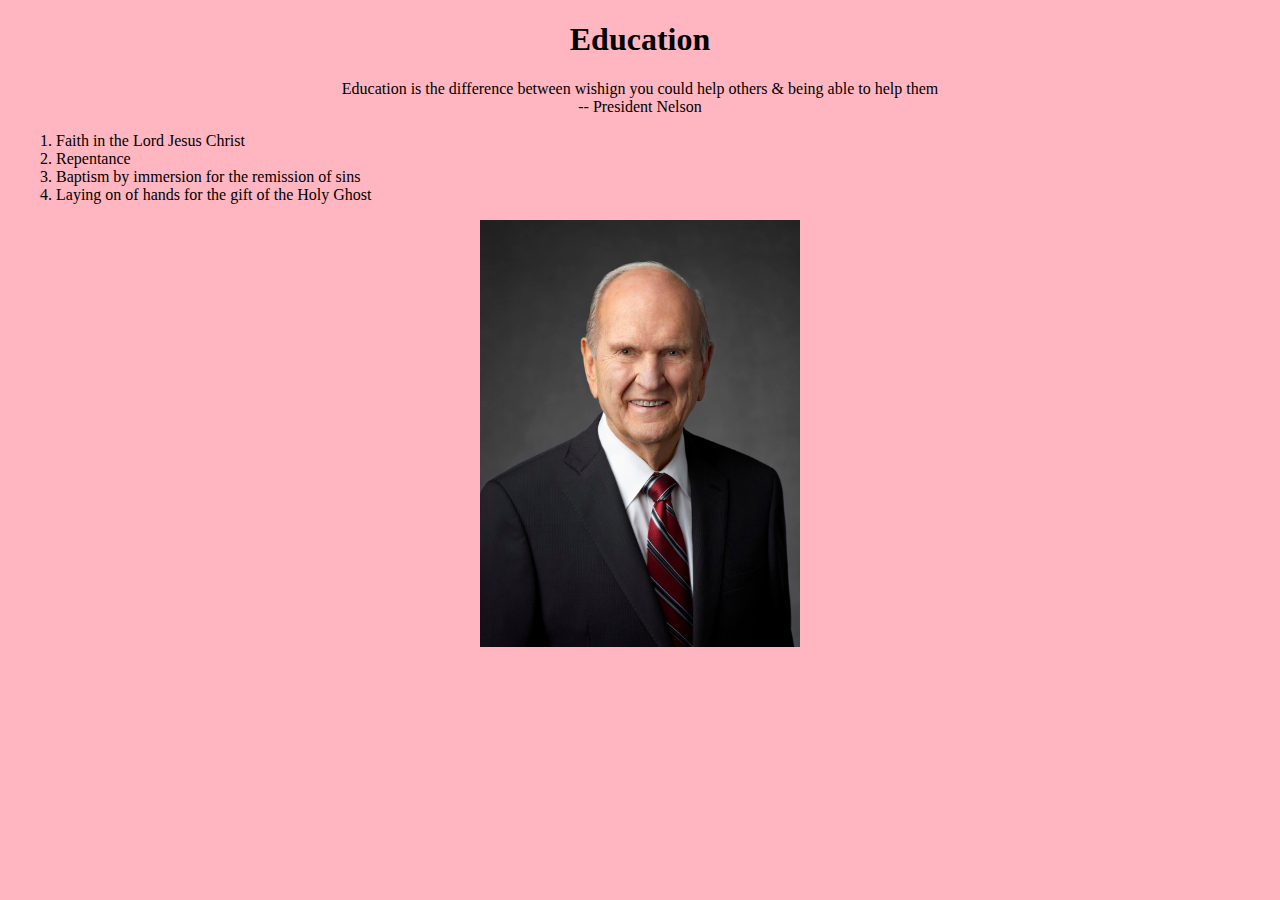
<file: pnelson/nelson.html>
<!DOCTYPE html>
<html lang="en">
<head>
    <meta charset="UTF-8">
    <meta http-equiv="X-UA-Compatible" content="IE=edge">
    <meta name="viewport" content="width=device-width, initial-scale=1.0">
    <title>President Nelson</title>
    <link rel="stylesheet" href="nelson.css">
</head>
<body>
    <main>
        <h1> Education </h1>
        <section> Education is the difference between wishign you could help others & being able to help them</section>
        <section> -- President Nelson</section>
        <ol> 
            <li> Faith in the Lord Jesus Christ </li>

            <li> Repentance </li>
        
            <li> Baptism by immersion for the remission of sins </li>
        
            <li> Laying on of hands for the gift of the Holy Ghost </li>

        </ol>
        <img src="./President-Russell-M-Nelson-1-2018.jpeg" alt="president nelson looking dapper" class="center">
    </main>
</body>
</html>
</file>
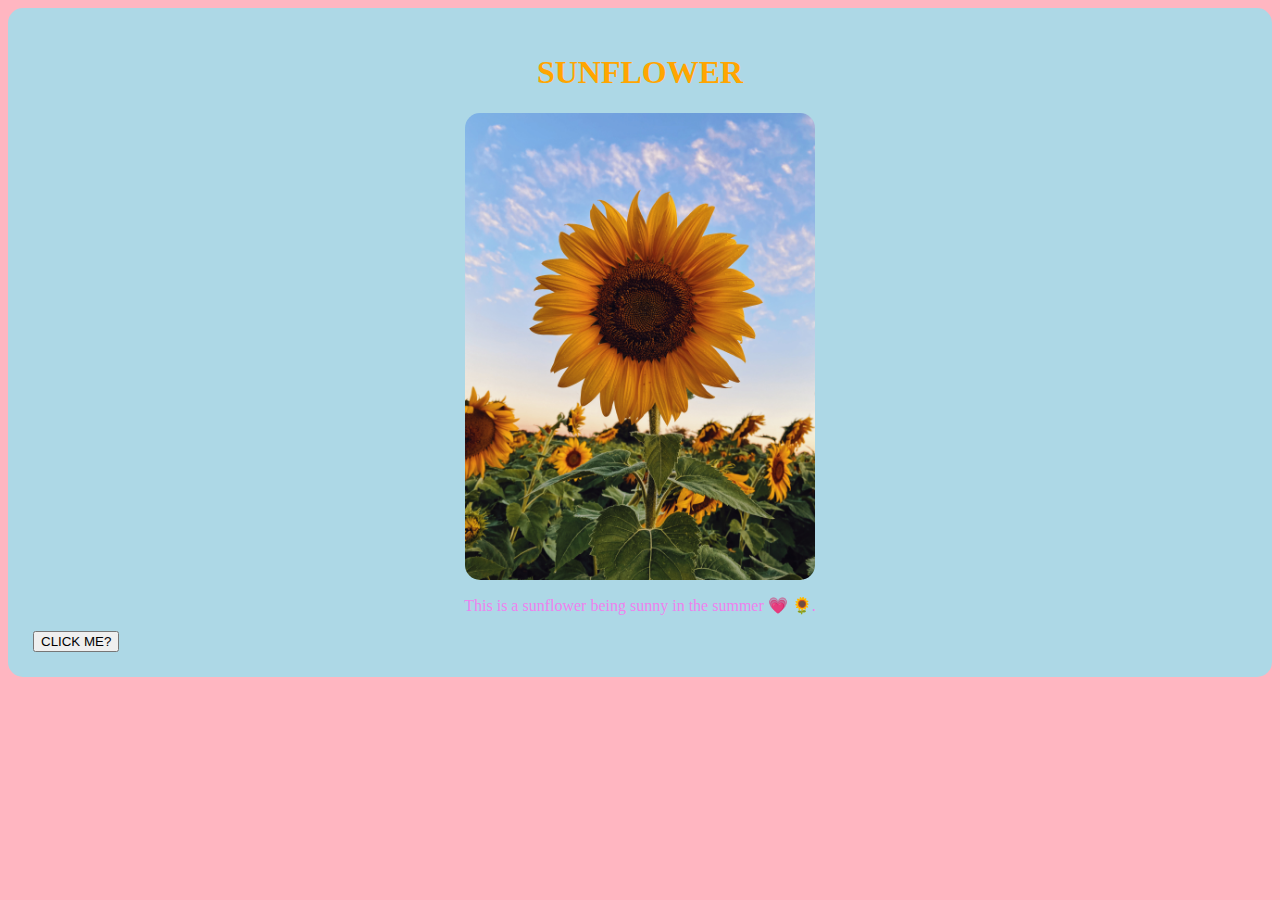
<file: quiz/team.html>
<!DOCTYPE html>
<html lang="en">
<head>
    <meta charset="UTF-8">
    <meta http-equiv="X-UA-Compatible" content="IE=edge">
    <meta name="viewport" content="width=device-width, initial-scale=1.0">
    <title>Quiz</title>
    <link rel="stylesheet" href="main.css">

    
</head>
<body id="bod">
    <section>
        <h1> SUNFLOWER</h1>
        <img src="./aaron-burden-2IzoIHBgYAo-unsplash.jpg" alt=" sunflower heheehhee">
        <p> This is a sunflower being sunny in the summer &#128151 &#127803.</p>
        <button id="btn">CLICK ME</button>
    </section>
    
    
    
    
    <script src="main.js"></script>
</body>
</html>
</file>
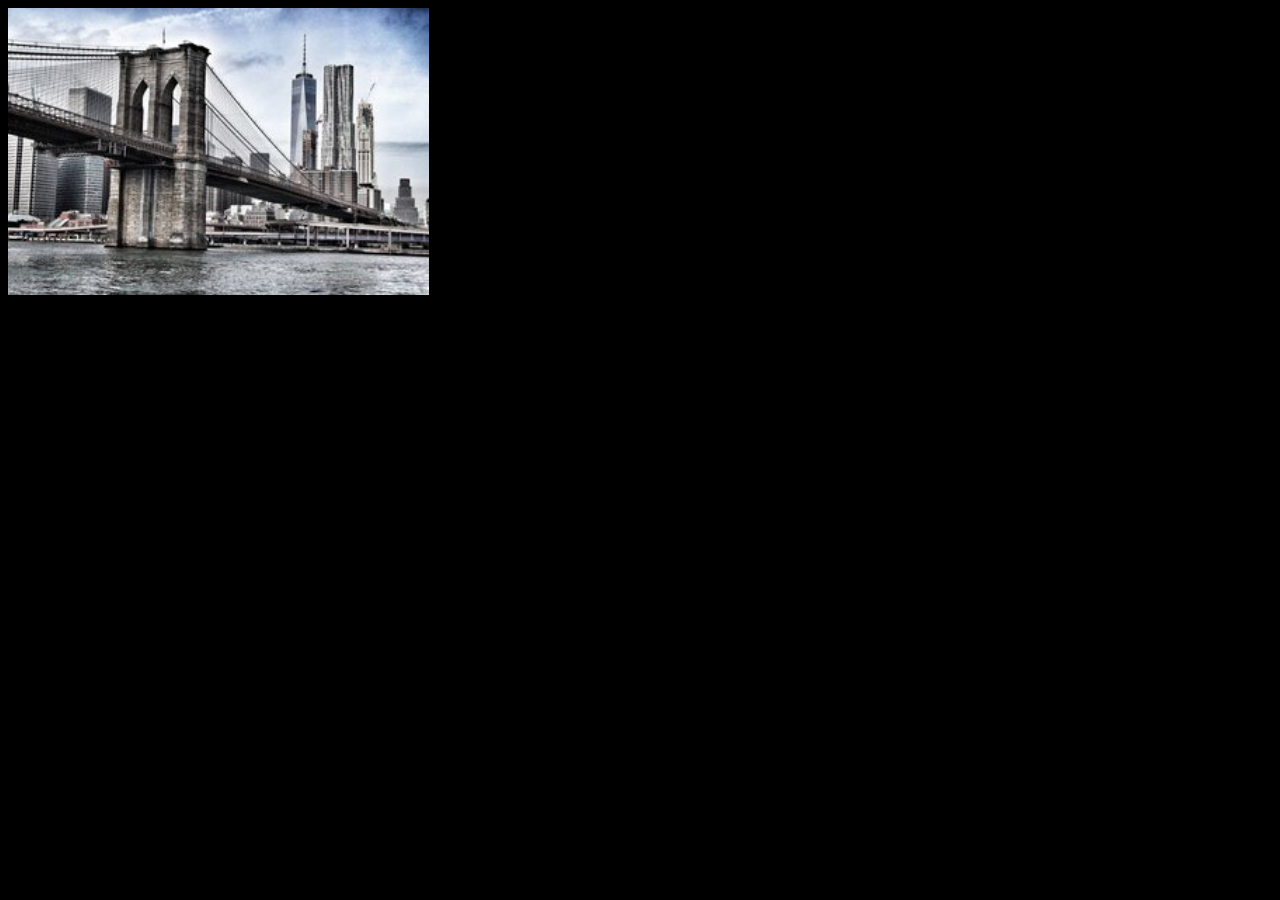
<file: sandbox/9.html>
<!DOCTYPE html>
<html lang="en">
<head>
    <meta charset="UTF-8">
    <meta http-equiv="X-UA-Compatible" content="IE=edge">
    <meta name="viewport" content="width=device-width, initial-scale=1.0">
    <title>Week 9</title>
    <link rel="stylesheet" href="9.css">
</head>
<body>
    <section>
        <img src="./city-scape.jpeg" alt="city-scape">
            <section class="middle"
                h1> 3 weeks ago </p>
                <h1>Post Three</h1>
                <p> Lorem ipsum dolor sit, amet consectetur adipisicing elit. Voluptates ea animi deleniti error reiciendis quas. Consequatur ullam est officia error sunt culpa sapiente? Officiis, similique! Dolorem perferendis dolore dicta facilis.</p>
            </section>

        <div>
            <p class="a">5<sup>m</sup> READ</p>
            <p class="b">2031 VIEWS</p>
            <p calss="c">15 COMMENTS</p>

        </div>
    </section>
</body>
</html>
</file>
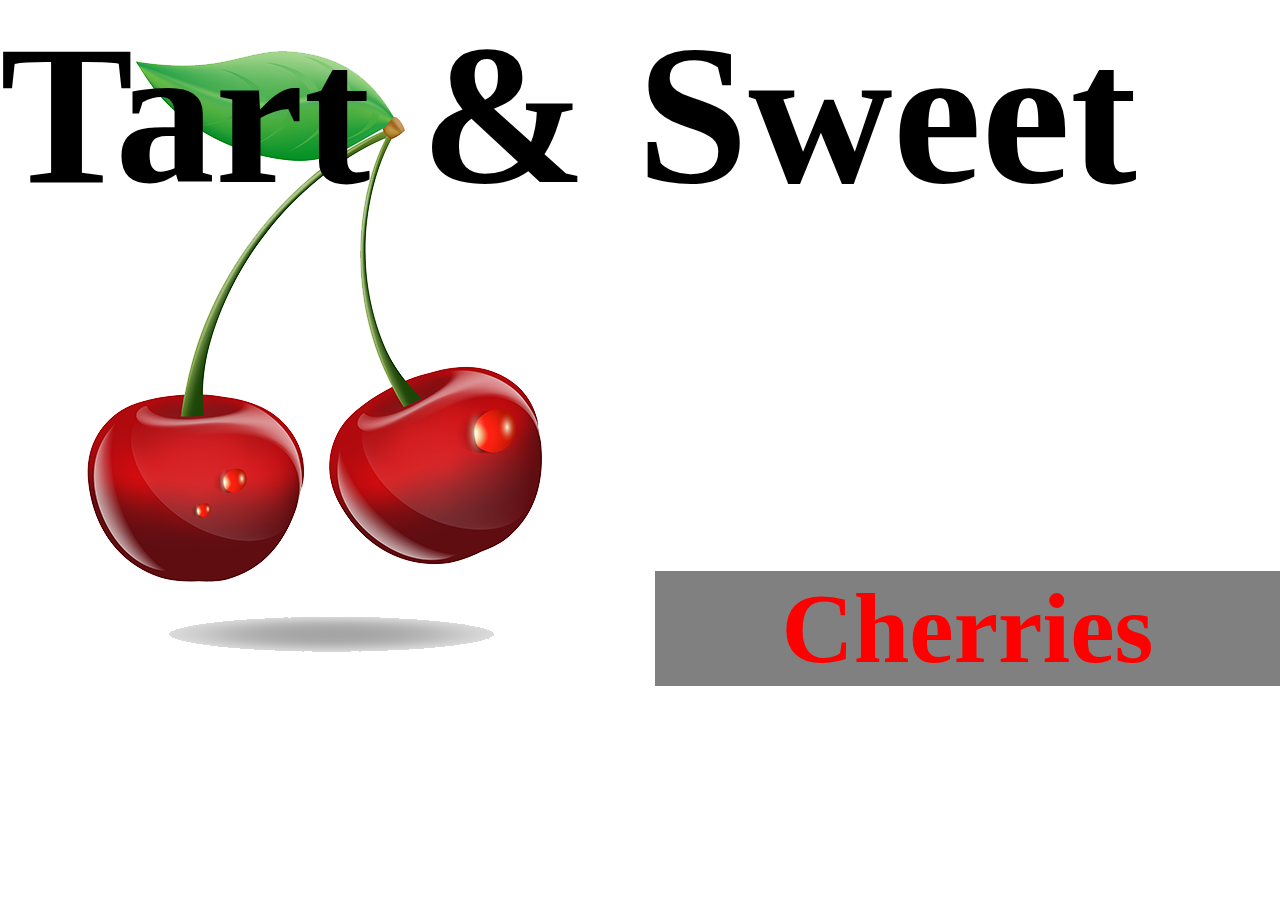
<file: sandbox/ice-cherry.html>
<!DOCTYPE html>
<html lang="en">
<head>
    <meta charset="UTF-8">
    <meta http-equiv="X-UA-Compatible" content="IE=edge">
    <meta name="viewport" content="width=device-width, initial-scale=1.0">
    <title>iceeeeee</title>
    <link rel="stylesheet" href="ice-cherry.css">
</head>
<body>
    <div class="grid">

        <img class="cherries" src="./cherries.png" alt="cute red cherries">
            <header> Tart & Sweet </header>
            <p class="right"> Cherries </p>

    </div>
</body>
</html>
</file>
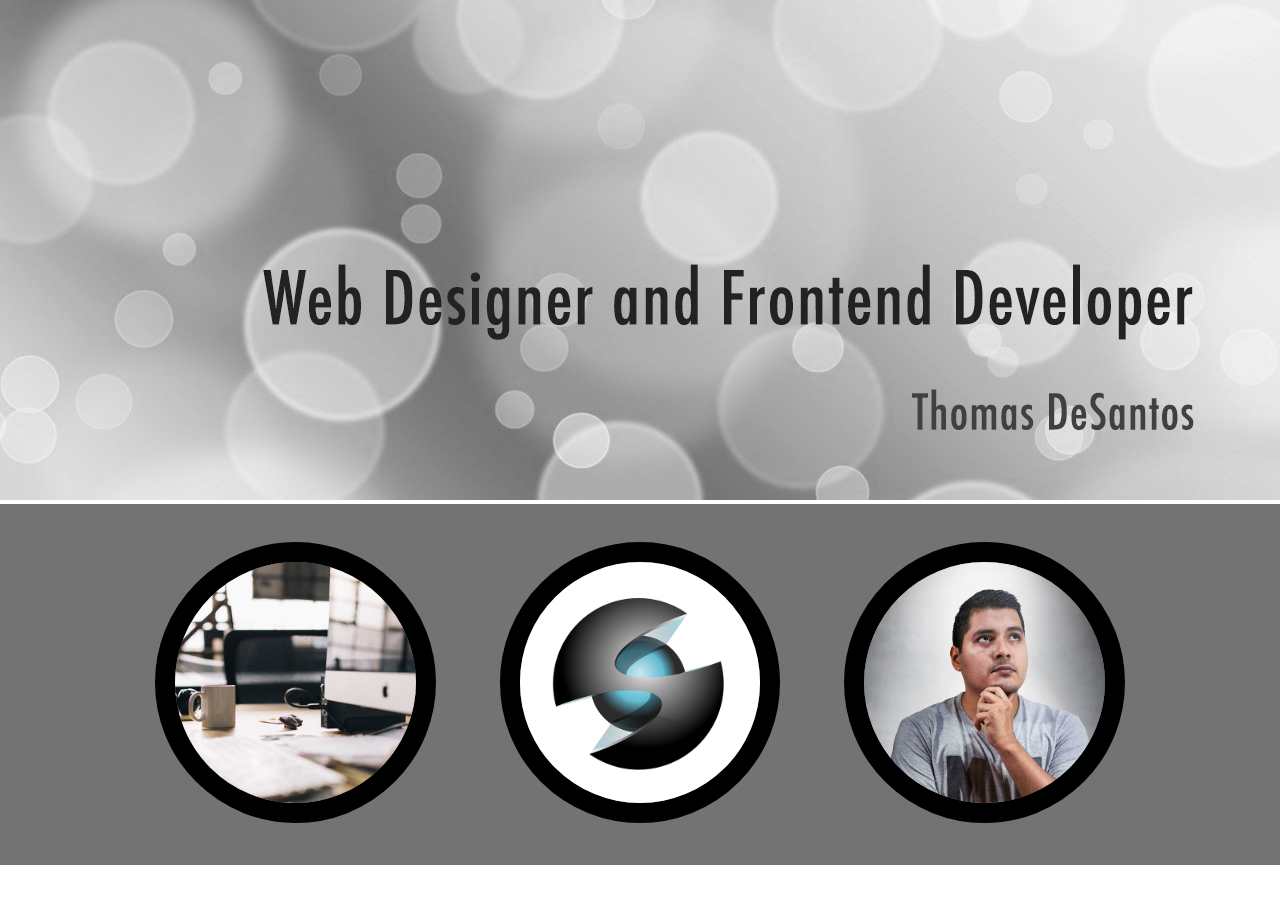
<file: sandbox/ice2.html>
<!DOCTYPE html>
<html lang="en">
<head>
    <meta charset="UTF-8">
    <meta http-equiv="X-UA-Compatible" content="IE=edge">
    <meta name="viewport" content="width=device-width, initial-scale=1.0">
    <title>ICE!</title>
    <link rel="stylesheet" href="ice2.css">
</head>
<body>
    <main>
        <img class = "back" src="./ice2.jpeg" alt="background">
        <div class="color"> 
        <img class = "left" src="./w05_ice_image_desk.jpeg" alt="desk">
        <img class = "middle" src="./w05_ice_image_graphic.png" alt="graphic">
        <img class = "right" src="./w05_ice_image_person.jpeg" alt="guy">
        </div>
    </main>
    <footer>

    </footer>
</body>
</html>
</file>
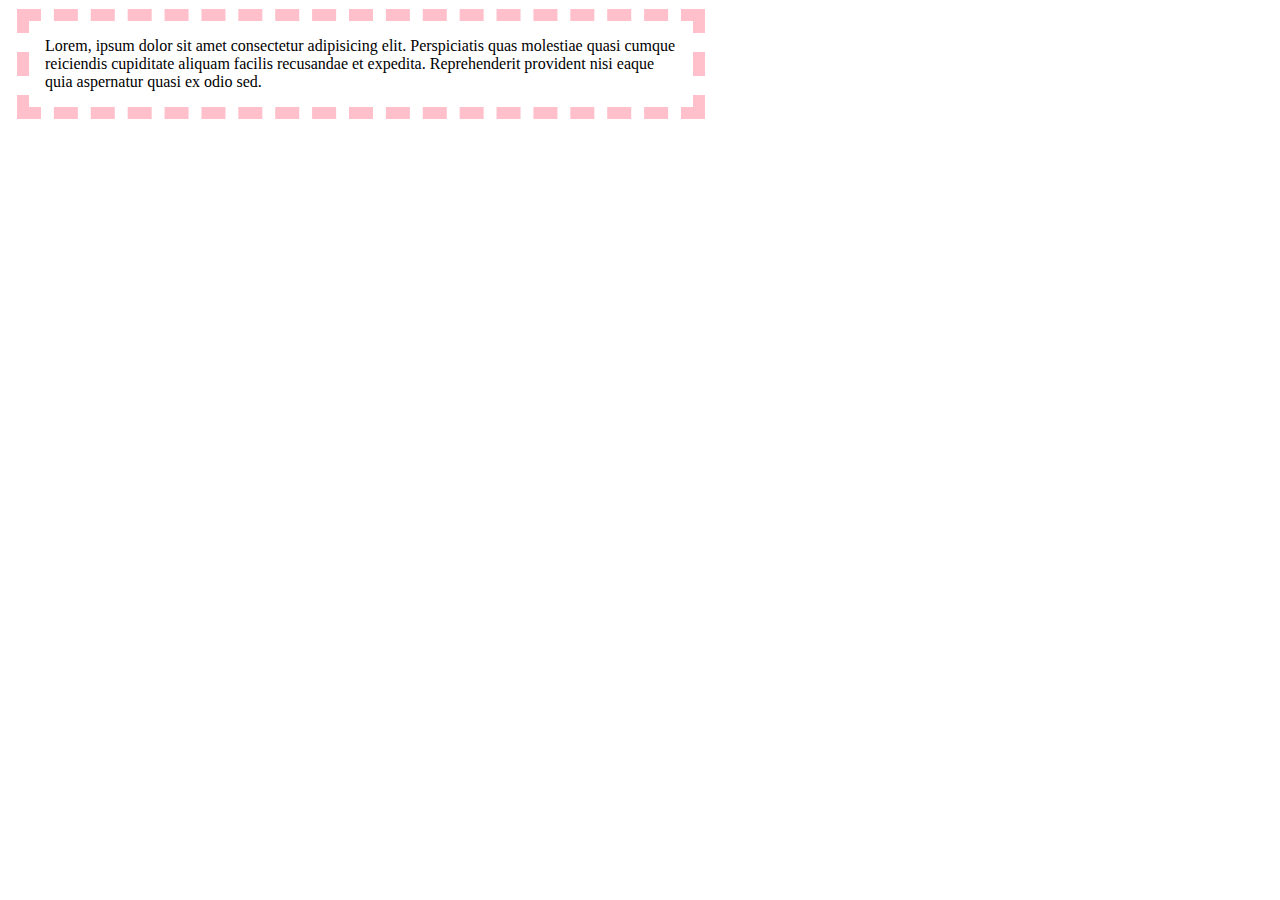
<file: sandbox/play.html>
<!DOCTYPE html>
<html lang="en">
<head>
    <meta charset="UTF-8">
    <meta http-equiv="X-UA-Compatible" content="IE=edge">
    <meta name="viewport" content="width=device-width, initial-scale=1.0">
    <title>BORDER BOX </title>
    <link rel="stylesheet" href="play.css">
</head>
<body>
   <main>
        <p class="cool"> Lorem, ipsum dolor sit amet consectetur adipisicing elit. Perspiciatis quas molestiae quasi cumque reiciendis cupiditate aliquam facilis recusandae et expedita. Reprehenderit provident nisi eaque quia aspernatur quasi ex odio sed.</p>
   </main>                 
</body>
</html>
</file>
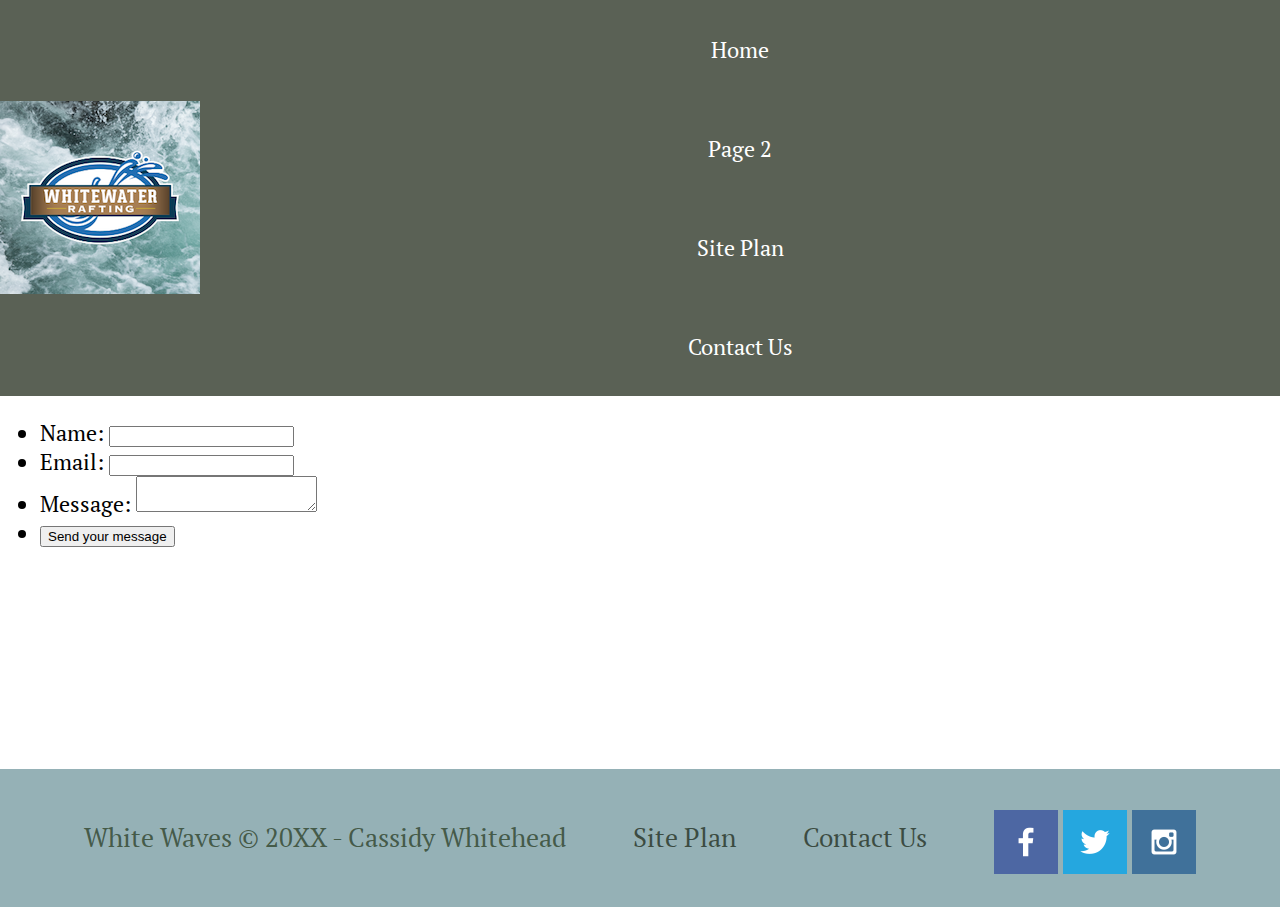
<file: wwr/contactus.html>
<!DOCTYPE html>
<html lang="en">
<head>
    <meta charset="UTF-8">
    <meta http-equiv="X-UA-Compatible" content="IE=edge">
    <meta name="viewport" content="width=device-width, initial-scale=1.0">
    <title>Whitewater Rafting Vacations | Colorado Waves Boating | Home</title>
    <link rel="stylesheet" href="styles/style.css">
    <!-- <style>
            form {
                /* Center the form on the page */
                margin: 0 auto;
                width: 400px;
                /* Form outline */
                padding: 1em;
                border: 1px solid #ccc;
                border-radius: 1em;
                }

                ul {
                list-style: none;
                padding: 0;
                margin: 0;
                }

                form li + li {
                margin-top: 1em;
                }

                label {
                /* Uniform size & alignment */
                display: inline-block;
                width: 90px;
                text-align: right;
                }

                input,
                textarea {
                /* To make sure that all text fields have the same font settings
                    By default, textareas have a monospace font */
                font: 1em sans-serif;

                /* Uniform text field size */
                width: 300px;
                box-sizing: border-box;

                /* Match form field borders */
                border: 1px solid #999;
                }

                input:focus,
                textarea:focus {
                /* Additional highlight for focused elements */
                border-color: #000;
                }

                textarea {
                /* Align multiline text fields with their labels */
                vertical-align: top;

                /* Provide space to type some text */
                height: 5em;
                }

                .button {
                /* Align buttons with the text fields */
                padding-left: 90px; /* same size as the label elements */
                }

                button {
                /* This extra margin represent roughly the same space as the space
                    between the labels and their text fields */
                margin-left: 0.5em;
                }

                #feedback {
                background-color: antiquewhite;
                position: absolute;
                top: 0;
                left: 0;
                right: 0;
                padding: .5em;
                /* make this element invisible until we are ready for it */
                display: none;      
}
.moveDown {
    margin-top: 3em;
}
           

    </style> -->


    <!-- ABOVE put into style sheet -->
</head>






<body>
    <div id="content">
   <header>
        <a id="logo_link" href="index.html">
            <img class = logo src="./images/wwr.png" alt="White Waves Logo">
            
        </a>
        <nav> 
            <a href="index.html">Home</a>
            <a href="#">Page 2</a>
            <a href="site-plan-rafting.html">Site Plan</a>
            <a href="contactus.html">Contact Us</a>
        </nav>
</header> 


<div id="feedback"></div>


<form action="/my-handling-form-page" method="post">
    <ul>
      <li>
        <label for="name">Name:</label>
        <input type="text" id="name" name="user_name" />
      </li>
      <li>
        <label for="mail">Email:</label>
        <input type="email" id="mail" name="user_email" />
      </li>
      <li>
        <label for="msg">Message:</label>
        <textarea id="msg" name="user_message"></textarea>
      </li>
      <li class="button">
        <button type="submit">Send your message</button>
      </li>
    </ul>
  </form>


<footer>
    <p>White Waves &copy; 20XX - Cassidy Whitehead</p>
    <p><a href="site-plan-rafting.html">Site Plan</a></p>
    <p><a href="contactus.html">Contact Us</a></p>
    <div class="social">
        <a href="https://facebook.com" target="_blank">
            <img src="./images/facebook.png" alt="fb icon">
        </a>
        <a href="https://twitter.com" target="_blank">
            <img src="./images/twitter.png" alt="twitter icon">
        </a>
        <a href="https://instagram.com" target="_blank">
            <img src="./images/instagram.png" alt="instagram icon">
        </a>
    </div>
</footer>

</div>

<script>
    // get the feedback div element so we can do something with it.
    const feedbackElement = document.getElementById('feedback');
    // get the form so we can read what was entered in it.
    const formElement = document.forms[0];
    // add a 'listener' to wait for a submission of our form. When that happens run the code below.
    formElement.addEventListener('submit', function(e) {
        // stop the form from doing the default action.
        e.preventDefault();
        // set the contents of our feedback element to a message letting the user know the form was submitted successfully. Notice that we pull the name that was entered in the form to personalize the message!
        feedbackElement.innerHTML = 'Hello '+ formElement.user_name.value +'! Thank you for your message. We will get back with you as soon as possible!';
        // make the feedback element visible.
        feedbackElement.style.display = "block";
        // add a class to move everything down so our message doesn't cover it.
        document.body.classList.toggle('moveDown');
    });
</script>





</body>
</html>
</file>
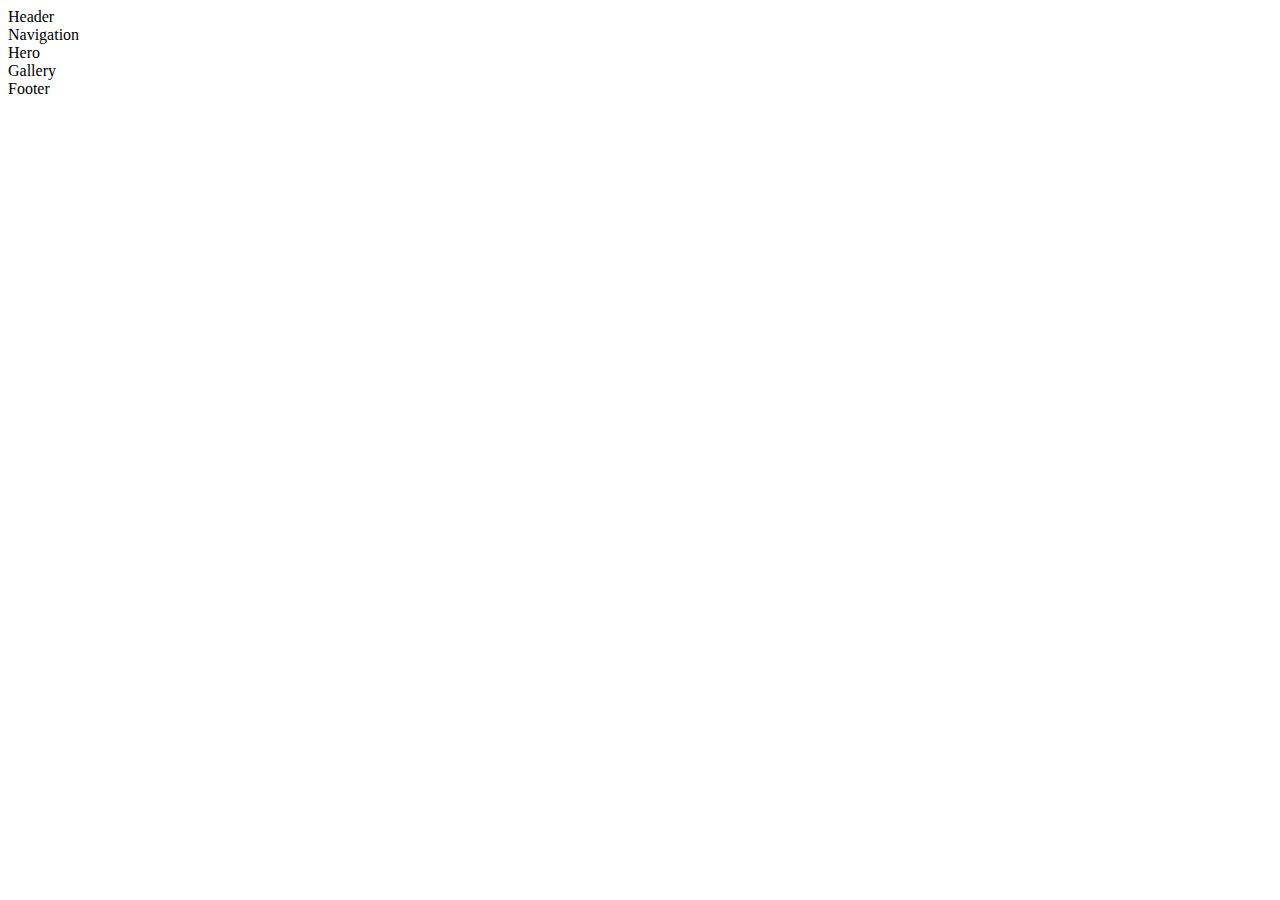
<file: wwr/demo-template.html>
<!DOCTYPE html>
<html lang="en">
<head>
    <meta charset="UTF-8">
    <meta http-equiv="X-UA-Compatible" content="IE=edge">
    <meta name="viewport" content="width=device-width, initial-scale=1.0">
    <title>Demo Template!</title>
</head>
<body>
    <header id = "main-header">

Header
    </header>
    <nav id="main-nav">
        Navigation
    </nav>
    <main>
        <section class="hero">
            Hero
        </section>
        <section class="gallery">
            Gallery
        </section>
    </main>
    <footer id="main-footer">
        Footer
    </footer>

</body>
</html>
</file>
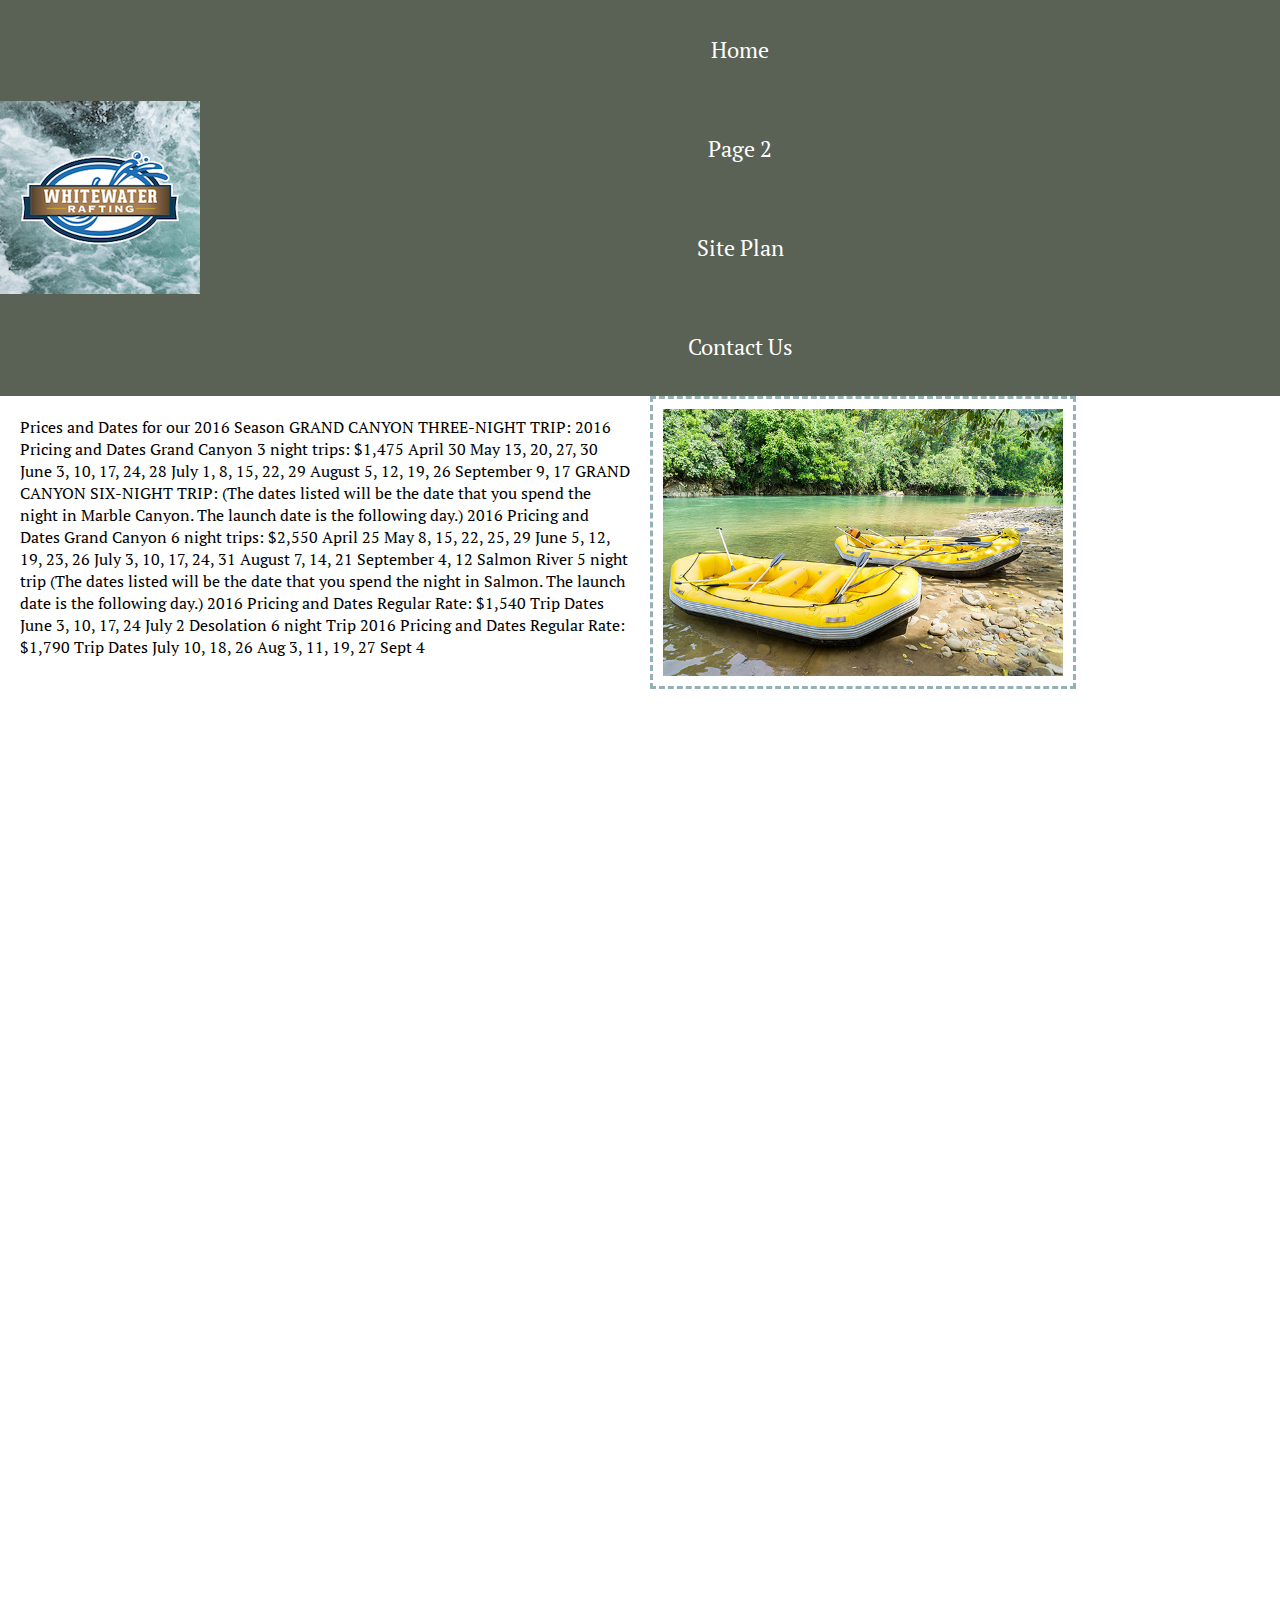
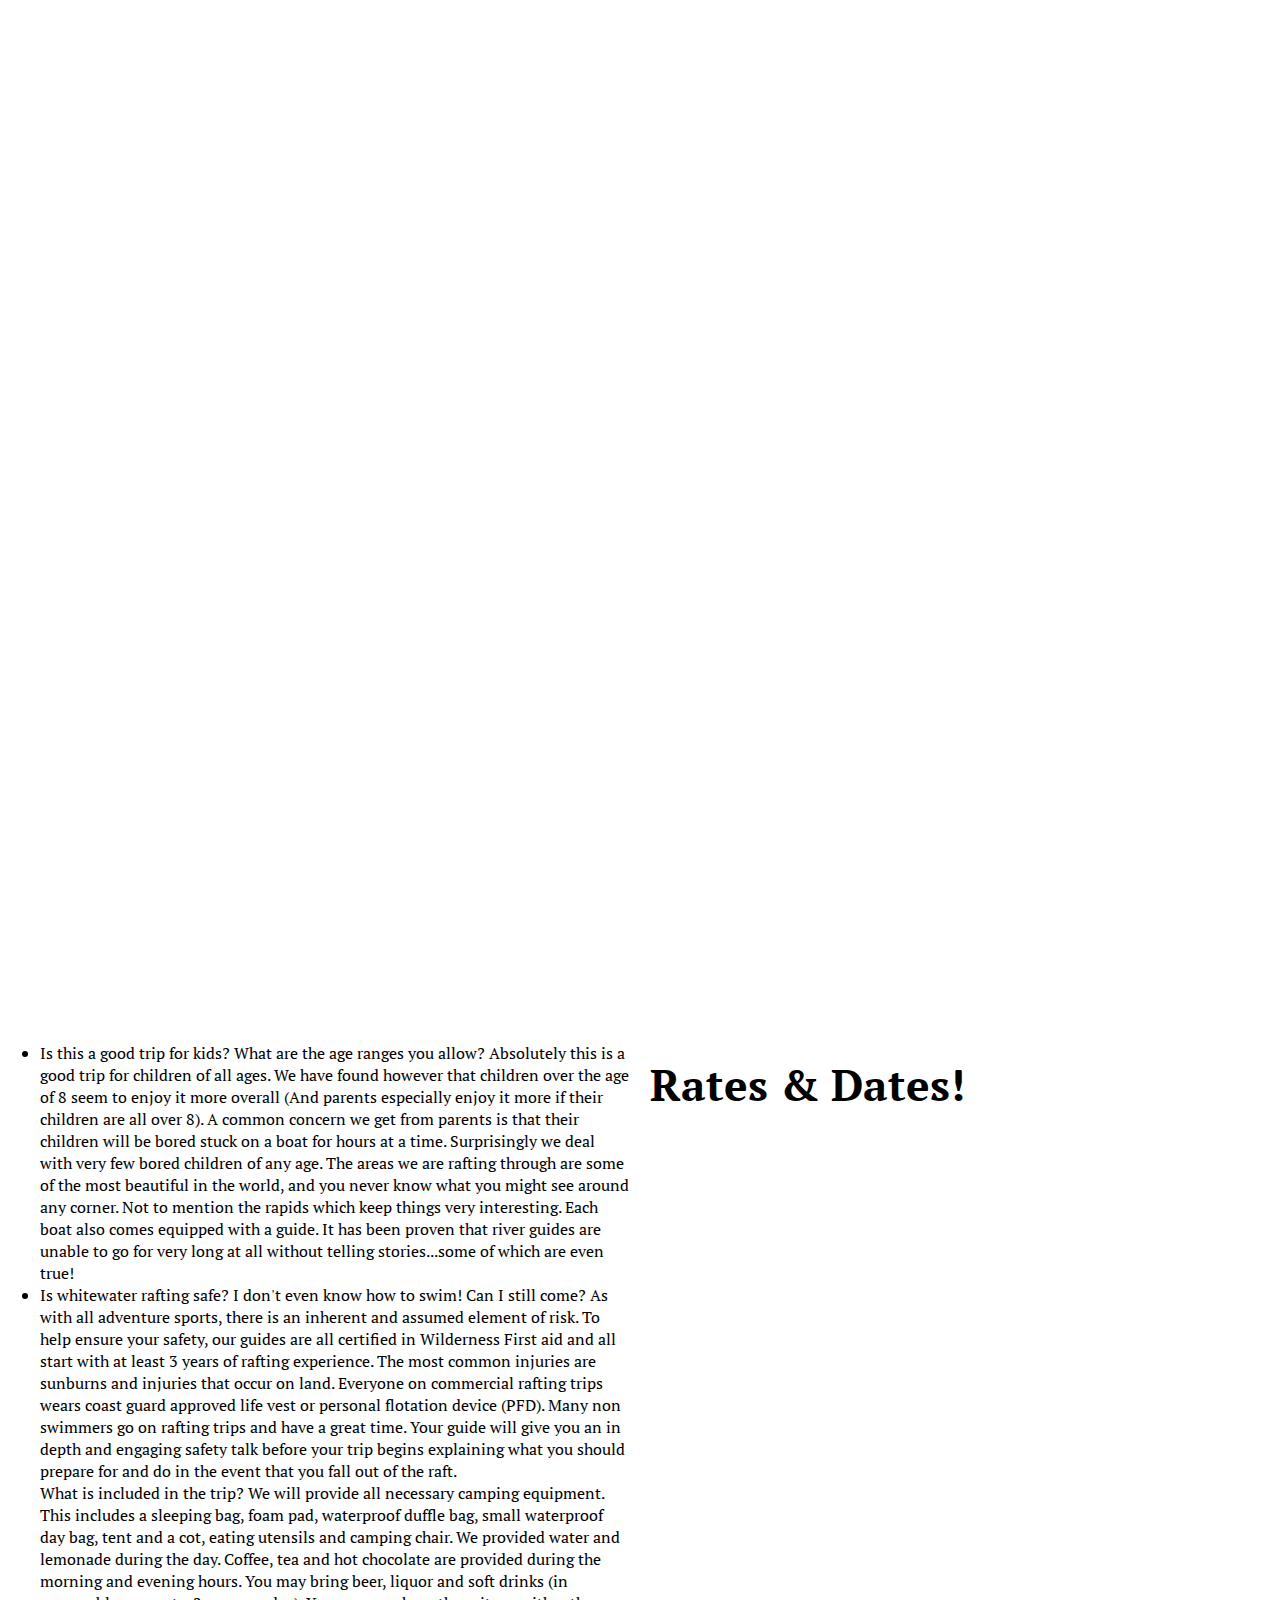
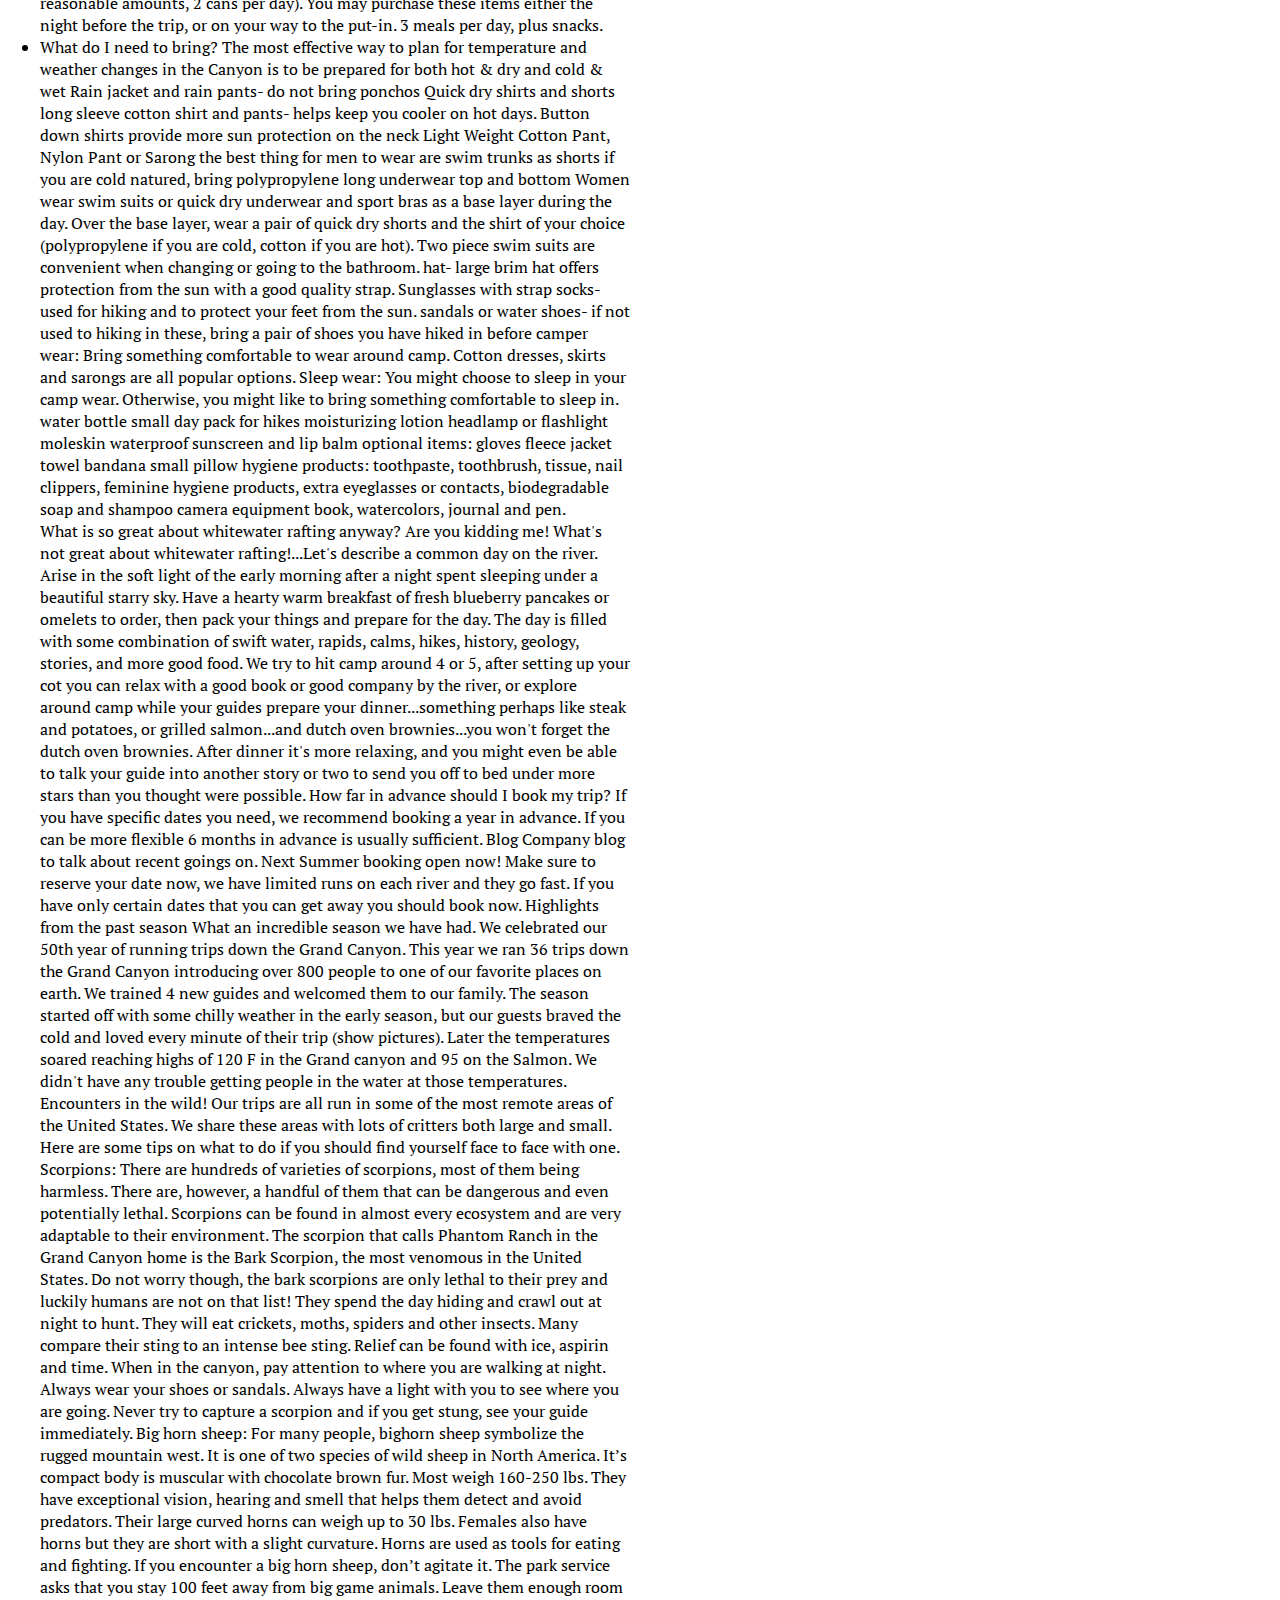
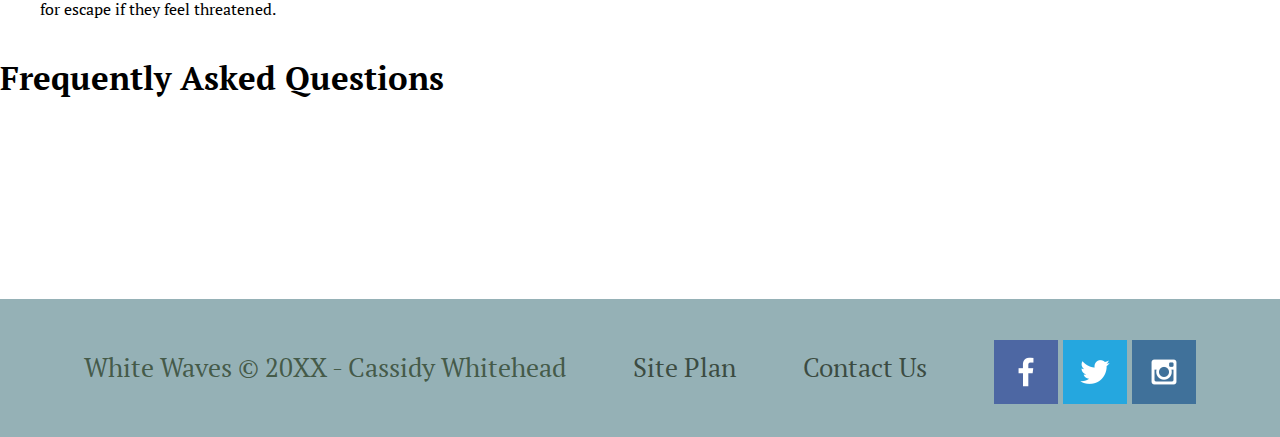
<file: wwr/faq.html>
<!DOCTYPE html>
<html lang="en">
<head>
    <meta charset="UTF-8">
    <meta http-equiv="X-UA-Compatible" content="IE=edge">
    <meta name="viewport" content="width=device-width, initial-scale=1.0">
    <title>Whitewater Rafting Vacations | Colorado Waves Boating | Home</title>
    <link rel="stylesheet" href="styles/style.css">
</head>

<body>
    <div id="content">
   <header>
        <a id="logo_link" href="index.html">
            <img class = logo src="./images/wwr.png" alt="White Waves Logo">
            
        </a>
        <nav> 
            <a href="index.html">Home</a>
            <a href="#">Page 2</a>
            <a href="site-plan-rafting.html">Site Plan</a>
            <a href="contactus.html">Contact Us</a>
        </nav>
   </header>
   
        <main class="page-grid">
            <h1 class="p2-head">
                Rates & Dates!
            </h1>
    
            <div class="prices"> Prices and Dates for our 2016 Season
                GRAND CANYON THREE-NIGHT TRIP: 2016 Pricing and Dates Grand Canyon 3 night trips: $1,475 April 30 May 13, 20, 27, 30 June 3, 10, 17, 24, 28 July 1, 8, 15, 22, 29 August 5, 12, 19, 26 September 9, 17
                GRAND CANYON SIX-NIGHT TRIP: (The dates listed will be the date that you spend the night in Marble Canyon. The launch date is the following day.) 2016 Pricing and Dates Grand Canyon 6 night trips: $2,550 April 25 May 8, 15, 22, 25, 29 June 5, 12, 19, 23, 26 July 3, 10, 17, 24, 31 August 7, 14, 21 September 4, 12
                Salmon River 5 night trip (The dates listed will be the date that you spend the night in Salmon. The launch date is the following day.) 2016 Pricing and Dates Regular Rate: $1,540 Trip Dates June 3, 10, 17, 24 July 2
                Desolation 6 night Trip 2016 Pricing and Dates Regular Rate: $1,790 Trip Dates July 10, 18, 26 Aug 3, 11, 19, 27 Sept 4
            </div>
    
            <img class="page2-img" src="./images/page 1/rafting26_600.jpeg" alt="rafts by a river">
    
            <h2 class="p2-head2">Frequently Asked Questions</h2>
            <ul class="faq">
                
    
                <li>Is this a good trip for kids? What are the age ranges you allow?
                Absolutely this is a good trip for children of all ages. We have found however that children over the age of 8 seem to enjoy it more overall (And parents especially enjoy it more if their children are all over 8). A common concern we get from parents is that their children will be bored stuck on a boat for hours at a time. Surprisingly we deal with very few bored children of any age. The areas we are rafting through are some of the most beautiful in the world, and you never know what you might see around any corner. Not to mention the rapids which keep things very interesting. Each boat also comes equipped with a guide. It has been proven that river guides are unable to go for very long at all without telling stories...some of which are even true!</li>
                <li>Is whitewater rafting safe? I don't even know how to swim! Can I still come?
                As with all adventure sports, there is an inherent and assumed element of risk. To help ensure your safety, our guides are all certified in Wilderness First aid and all start with at least 3 years of rafting experience. The most common injuries are sunburns and injuries that occur on land.
                Everyone on commercial rafting trips wears coast guard approved life vest or personal flotation device (PFD). Many non swimmers go on rafting trips and have a great time. Your guide will give you an in depth and engaging safety talk before your trip begins explaining what you should prepare for and do in the event that you fall out of the raft.</li>
                </li>What is included in the trip?
                We will provide all necessary camping equipment. This includes a sleeping bag, foam pad, waterproof duffle bag, small waterproof day bag, tent and a cot, eating utensils and camping chair.
                We provided water and lemonade during the day. Coffee, tea and hot chocolate are provided during the morning and evening hours. You may bring beer, liquor and soft drinks (in reasonable amounts, 2 cans per day). You may purchase these items either the night before the trip, or on your way to the put-in. 3 meals per day, plus snacks. </li>
                <li>What do I need to bring?
                The most effective way to plan for temperature and weather changes in the Canyon is to be prepared for both hot & dry and cold & wet Rain jacket and rain pants- do not bring ponchos Quick dry shirts and shorts long sleeve cotton shirt and pants- helps keep you cooler on hot days. Button down shirts provide more sun protection on the neck Light Weight Cotton Pant, Nylon Pant or Sarong the best thing for men to wear are swim trunks as shorts if you are cold natured, bring polypropylene long underwear top and bottom Women wear swim suits or quick dry underwear and sport bras as a base layer during the day. Over the base layer, wear a pair of quick dry shorts and the shirt of your choice (polypropylene if you are cold, cotton if you are hot). Two piece swim suits are convenient when changing or going to the bathroom. hat- large brim hat offers protection from the sun with a good quality strap. Sunglasses with strap socks- used for hiking and to protect your feet from the sun. sandals or water shoes- if not used to hiking in these, bring a pair of shoes you have hiked in before camper wear: Bring something comfortable to wear around camp. Cotton dresses, skirts and sarongs are all popular options. Sleep wear: You might choose to sleep in your camp wear. Otherwise, you might like to bring something comfortable to sleep in. water bottle small day pack for hikes moisturizing lotion headlamp or flashlight moleskin waterproof sunscreen and lip balm optional items: gloves fleece jacket towel bandana small pillow hygiene products: toothpaste, toothbrush, tissue, nail clippers, feminine hygiene products, extra eyeglasses or contacts, biodegradable soap and shampoo camera equipment book, watercolors, journal and pen. </li>
                What is so great about whitewater rafting anyway?
                Are you kidding me! What's not great about whitewater rafting!...Let's describe a common day on the river.
                Arise in the soft light of the early morning after a night spent sleeping under a beautiful starry sky. Have a hearty warm breakfast of fresh blueberry pancakes or omelets to order, then pack your things and prepare for the day. The day is filled with some combination of swift water, rapids, calms, hikes, history, geology, stories, and more good food. We try to hit camp around 4 or 5, after setting up your cot you can relax with a good book or good company by the river, or explore around camp while your guides prepare your dinner...something perhaps like steak and potatoes, or grilled salmon...and dutch oven brownies...you won't forget the dutch oven brownies. After dinner it's more relaxing, and you might even be able to talk your guide into another story or two to send you off to bed under more stars than you thought were possible.
                How far in advance should I book my trip?
                If you have specific dates you need, we recommend booking a year in advance. If you can be more flexible 6 months in advance is usually sufficient.
                Blog
                Company blog to talk about recent goings on.
    
                Next Summer booking open now!
                Make sure to reserve your date now, we have limited runs on each river and they go fast. If you have only certain dates that you can get away you should book now.
    
                Highlights from the past season
                What an incredible season we have had. We celebrated our 50th year of running trips down the Grand Canyon. This year we ran 36 trips down the Grand Canyon introducing over 800 people to one of our favorite places on earth. We trained 4 new guides and welcomed them to our family. The season started off with some chilly weather in the early season, but our guests braved the cold and loved every minute of their trip (show pictures). Later the temperatures soared reaching highs of 120 F in the Grand canyon and 95 on the Salmon. We didn't have any trouble getting people in the water at those temperatures.
    
                Encounters in the wild!
                Our trips are all run in some of the most remote areas of the United States. We share these areas with lots of critters both large and small. Here are some tips on what to do if you should find yourself face to face with one.
    
                Scorpions: There are hundreds of varieties of scorpions, most of them being harmless. There are, however, a handful of them that can be dangerous and even potentially lethal. Scorpions can be found in almost every ecosystem and are very adaptable to their environment. The scorpion that calls Phantom Ranch in the Grand Canyon home is the Bark Scorpion, the most venomous in the United States. Do not worry though, the bark scorpions are only lethal to their prey and luckily humans are not on that list!
    
                They spend the day hiding and crawl out at night to hunt. They will eat crickets, moths, spiders and other insects. Many compare their sting to an intense bee sting. Relief can be found with ice, aspirin and time.
    
                When in the canyon, pay attention to where you are walking at night. Always wear your shoes or sandals. Always have a light with you to see where you are going. Never try to capture a scorpion and if you get stung, see your guide immediately.
    
                Big horn sheep: For many people, bighorn sheep symbolize the rugged mountain west. It is one of two species of wild sheep in North America. It’s compact body is muscular with chocolate brown fur. Most weigh 160-250 lbs. They have exceptional vision, hearing and smell that helps them detect and avoid predators.
    
                Their large curved horns can weigh up to 30 lbs. Females also have horns but they are short with a slight curvature. Horns are used as tools for eating and fighting.
    
                If you encounter a big horn sheep, don’t agitate it. The park service asks that you stay 100 feet away from big game animals. Leave them enough room for escape if they feel threatened.
    
            </ul>
    
    
    
    
    
        </main>
        
        <footer>
            <p>White Waves &copy; 20XX - Cassidy Whitehead</p>
            <p><a href="site-plan-rafting.html">Site Plan</a></p>
            <p><a href="contactus.html">Contact Us</a></p>
            <div class="social">
                <a href="https://facebook.com" target="_blank">
                    <img src="./images/facebook.png" alt="fb icon">
                </a>
                <a href="https://twitter.com" target="_blank">
                    <img src="./images/twitter.png" alt="twitter icon">
                </a>
                <a href="https://instagram.com" target="_blank">
                    <img src="./images/instagram.png" alt="instagram icon">
                </a>



            
            </div>
        </footer>
    </div>
</body>
</html>
</file>
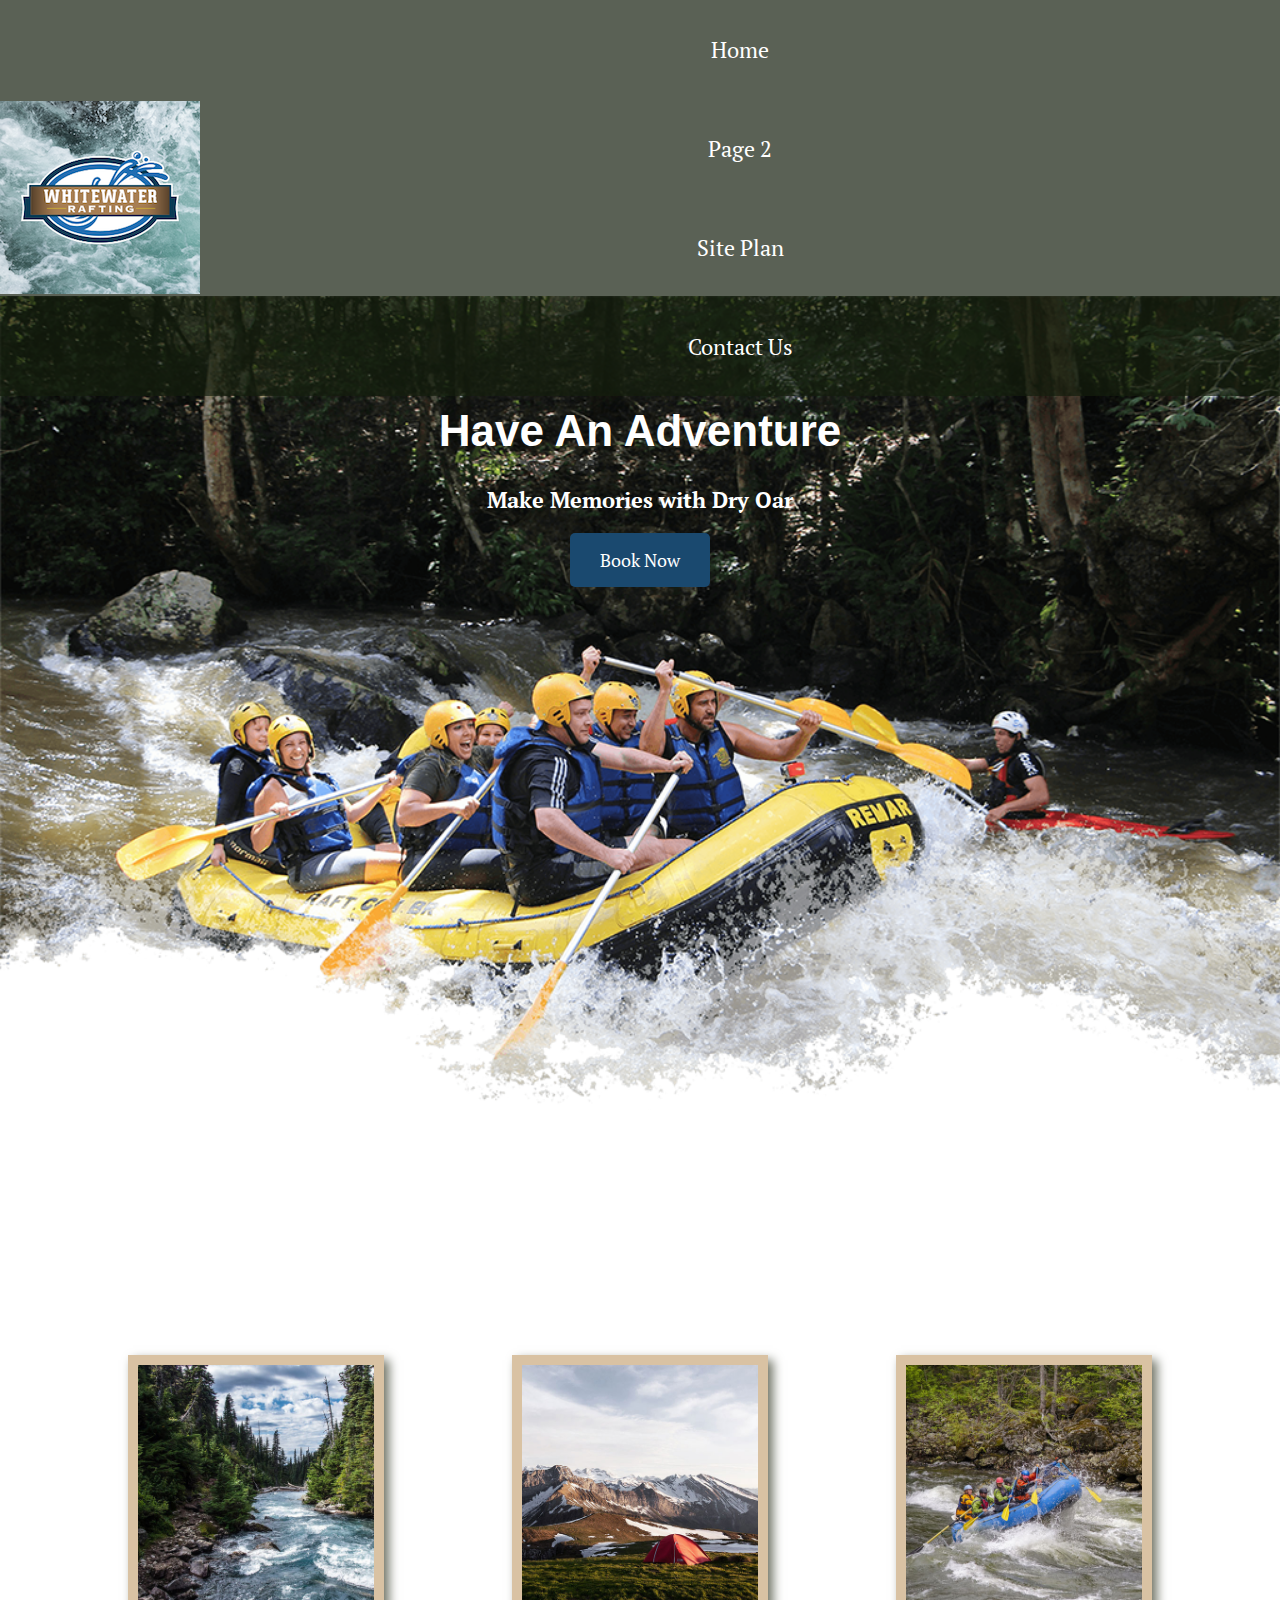
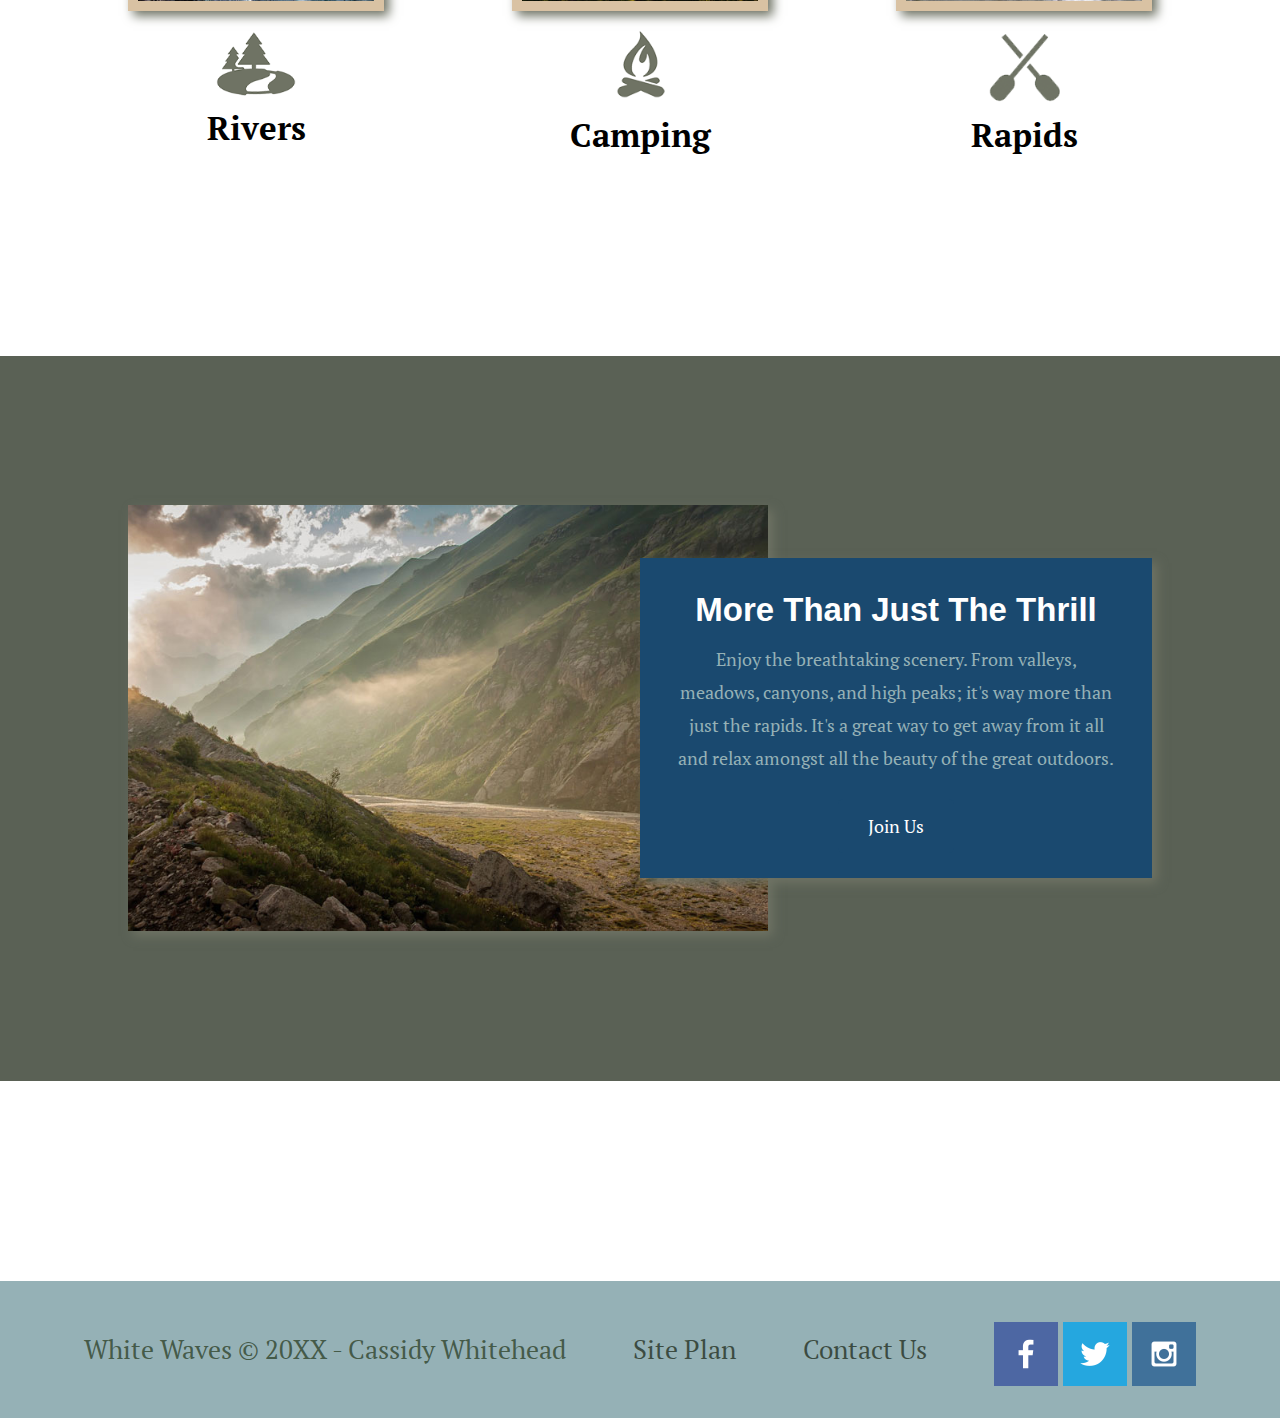
<file: wwr/indexx.html>
<!DOCTYPE html>
<html lang="en">
<head>
    <meta charset="UTF-8">
    <meta http-equiv="X-UA-Compatible" content="IE=edge">
    <meta name="viewport" content="width=device-width, initial-scale=1.0">
    <title>Whitewater Rafting Vacations | Colorado Waves Boating | Home</title>
    <link rel="stylesheet" href="styles/style.css">
</head>

<body>
    <div id="content">
   <header>
        <a id="logo_link" href="index.html">
            <img class = logo src="./images/wwr.png" alt="White Waves Logo">
            
        </a>
        <nav> 
            <a href="index.html">Home</a>
            <a href="#">Page 2</a>
            <a href="site-plan-rafting.html">Site Plan</a>
            <a href="contactus.html">Contact Us</a>
        </nav>





</header> 
<div id="hero">
    <div id="hero-box">
        <img id="hero-img" src="./images/hero.png" alt="People enjoying white water rafting">
    </div>
    <section id="hero-msg">
        <h1 class="home-title">Have An Adventure</h1>
        <h4>Make Memories with Dry Oar </h4>
        <div class='button-box'>
            <a class='book' href="contactus.html">Book Now</a>
        </div>
    </section>
</div>
<main class="home-grid">
        <section class="rivers-card">
            <img class="card-img" src="./images/rivers.jpeg" alt="river in forest">
            <img class="icon" src="./images/river_icon.png" alt="river icon">
            <h2>Rivers</h2>
        </section>
        <section class="camping-card">
            <img class="card-img" src="./images/camping.jpeg" alt="tent in mountains">
            <img class="icon" src="./images/fire_icon.png" alt="fire icon">
            <h2>Camping</h2>
        </section>
        <section class="rapids-card">
            <img class="card-img" src="./images/rapids.jpeg" alt="rafting boat">
            <img class="icon" src="./images/oars.png" alt="oars icon">
            <h2>Rapids</h2>
        </section>
        <div id="background"></div>
        <img class="mountains" src="./images/mountains.jpeg" alt="Misty mountains">
        <section class="msg">
            <h2>More Than Just The Thrill</h2>
            <p>Enjoy the breathtaking scenery. From valleys, meadows, canyons, and high peaks; it's way more than just the rapids. It's a great way to get away from it all and relax amongst all the beauty of the great outdoors. </p>
            <a class='join' href="rivers.html">Join Us</a>
        </section>
</main>
    <footer>
        <p>White Waves &copy; 20XX - Cassidy Whitehead</p>
        <p><a href="site-plan-rafting.html">Site Plan</a></p>
        <p><a href="contactus.html">Contact Us</a></p>
        <div class="social">
            <a href="https://facebook.com" target="_blank">
                <img src="./images/facebook.png" alt="fb icon">
            </a>
            <a href="https://twitter.com" target="_blank">
                <img src="./images/twitter.png" alt="twitter icon">
            </a>
            <a href="https://instagram.com" target="_blank">
                <img src="./images/instagram.png" alt="instagram icon">
            </a>
        </div>
    </footer>

    </div>
</body>
</html>
</file>
<file: pnelson/nelson.css>
body {
    background-color: lightpink;
    margin: 0 auto;
  }
  h1{
    text-align: center;
  }
  section{ 
    text-align: center;
  }
  img{
    width: 250px;
  }
  .center {
    display: block;
    margin-left: auto;
    margin-right: auto;
    width: 25%;
  }
  ol{
    text-align: left;
    display: inline-block;
    list-style-position: inside;
  }
</file>
<file: quiz/main.css>
/* EEHEHEEH */
body {
    background-color: lightpink;
  }
img{
    width: 350px;
    float: center;
    border-radius: 15px;
    display: block;
    margin-left: auto;
    margin-right: auto;
    

    
}

h1{
    color: orange;
    text-align: center;
}

p{ 
    color: violet;
    text-align: center;
}

section{
    background-color: lightblue;
    border-radius: 15px;
    overflow: auto;
    padding: 25px;
}
</file>
<file: sandbox/9.css>
body {
    background-color: black;
}


section {
    display: grid;
    grid-template-columns: 1fr 1fr 1fr;
    max-width: 3000px;
    margin: 0 auto;
    
}

img {
    display: block;
    margin-left: auto;
    margin-right: auto;
    width: 100%
}

div {
    display: grid;
    grid
}

.a {
    /* grid-template: 1234; */
    text-align: center;
}
 
.middle {
    display: grid;
    grid-template-rows: 1fr 2fr 4fr;
}

footer {
    display: grid;
    grid-template-columns: repeat(3, 1fr);
    border: 
}
</file>
<file: sandbox/ice-cherry.css>
.grid {
    display: grid;
    grid-template-columns: 1fr 1fr;
    
}

body {
    margin: 0;
    padding: 0;
}

.cherries {
    grid-column: 1/2;
    grid-row: 1/3;
}

.color {
    background-color: grey;
    grid-column: 2/2;
    grid-row: 1/3;
}

.title { 
    grid-column: 1/3;
    grid-row: 1;
    font-size: 10em;
}
header {
    font-family:Cambria, Cochin, Georgia, Times, 'Times New Roman', serif;
    font-size: 200px;
    font-weight: bolder;
    position: absolute;
    text-align: center;
    margin-block: 0px;
    align-items: center;


}



.right {
    background-color: gray;
    grid-column: 2/3;
    grid-row: 2/3;
    font-family:Cambria, Cochin, Georgia, Times, 'Times New Roman', serif;
    font-size: 100px;
    color: red;
    font-weight: bolder;
    text-align: center;
    text-align: bottom;
    margin: 0px;
    padding: 0%;


}
</file>
<file: sandbox/ice2.css>
body {
    margin: 0;
    display: grid;
}

.back {
    width: 100%;
}

.color {
    background-color: #737373;
    text-align: center;
    padding: 3%;
}

.color img {
    width: 20%
}

div {
    background-color: #737373;

}



.left, .middle, .right {
    border-radius: 100%;
    border: 20px solid black;
}

.middle {
    margin: 0 5%;
}
</file>
<file: sandbox/play.css>
p {
    width: 50%
    
}

body {
    box-sizing: border-box;
}

.cool { 
    padding: 1rem;
    border: 1vw dashed pink;
    margin: 1vh;
}
</file>
<file: wwr/styles/style.css>
@import url('https://fonts.googleapis.com/css2?family=PT+Serif&family=Permanent+Marker&display=swap');

#content {
    max-width: 1600px;
    margin: 0 auto;
    display: grid;
}

nav a {
    text-align: center;
    color: white;
    text-decoration: none;
    padding: 35px;
    display: flex;
    justify-content: space-around;
}

#hero-msg h1, #hero-msg h4 {
    text-align: center;
    color: white;
}

.button-box {
    text-align: center;
}

main section {
    text-align: center;
}

#background {
    height: 725px;
    background-color:rgba(20,30,13, .7);
    grid-column: 1/11;
    grid-row: 4/9;
}

body {
    background-color: white; 
    font-family: "PT Serif", Helvetica, sans-serif;
    font-size: 22px;
    margin: 0;
    padding: 0;
}

h2 {
    margin: 0;
}

header {
    background-color:rgba(20,30,13, .7) ;
    display: grid;
    grid-template-columns: 200px auto;
}
/* keep header's color^^^^^^ */
nav a:hover {
    background-color: #95b1b6;
    color: white;
}

.book, .join {
    background-color: #1a496f;
    color: white;
    text-decoration: none;
    font-size: 18px;
    padding: 15px 30px;
    margin-top: 50px;
    border-radius: 5px;
}
       
.book:hover, .join:hover {
    background-color: #95b1b6; 
    color: rgba(20,30,13, .7);
}

.msg {
    background-color: #1a496f;
    line-height: 1.5em;
    padding: 35px;
    grid-column: 6/10;
    grid-row: 6/7;
    box-shadow: 5px 5px 10px #6f7364;
}

footer {
    background-color: #95b1b6;
    color: rgba(34, 52, 22, 0.7);
    padding: 25px 50px;
    margin-top: 200px;
    display: flex;
    justify-content: space-around;
    align-items: center;
}

footer a {
    color: rgba(20,30,13, .7);
    text-decoration: none;
}

footer a:hover {
    color: white;
    text-decoration: underline;
}

footer p {
    font-size: 1.2em;
}

footer .social img {
    padding-top: 15px;
}

.home-title{
    color: white;
    font-family: "Permanent Marker", 'Rock Salt', sans-serif;
    font-size: 2em;
    margin-top: 10px;
}
       
h4 {
    color: white;
}

.msg h2 {
    color: white;
    font-family: 'Rock Salt', sans-serif;
}

.msg p {
    color: #95b1b6;
    font-size: .8em;
    padding-bottom: 15px;
}

.icon {
    width: 80px;
    padding-top: 10px;
}

#hero-img {
    width: 100%;
}

#hero {
    display: grid;
    grid-template-columns: 1fr 3fr 1fr;
    margin-top: -100px;
}

#hero-box {
    grid-column: 1/4;
    grid-row: 1/3;
    z-index: -1;
}

#hero-msg {
    grid-column: 2/3;
    grid-row: 1/2;
    margin-top: 100px;
}

#logo_link {
    padding-top: 5px;
    justify-self: center;
    align-self: center;
}

.rivers-card, .camping-card, .rapids-card {
    margin: 200px 0;
}

.rivers-card {
    grid-column: 2/4;
    grid-row: 2/3;
}

.camping-card {
    grid-column: 5/7;
    grid-row: 2/3;
}

.rapids-card {
    grid-column: 8/10;
    grid-row: 2/3;
}

.mountains {
    width: 100%;
    grid-column: 2/7;
    grid-row: 5/8;
    box-shadow: 5px 5px 10px #6f7364;
}
.card-img {
    border: 10px solid #d9c2a3;
    transition: transform .5s;
    box-shadow: 5px 5px 10px #6f7364;
}

.card-img:hover {
    opacity: .6;
    transform: scale(1.1);
}

main section img {
    box-sizing: border-box;
}

.home-grid {
    display: grid;
    grid-template-columns: repeat(10, 1fr);
}

.card-img, .mountains {
    width: 100%;
}

.page-grid {
    display: grid;
    grid-template-columns: repeat(2, 1fr);
    grid-template-rows: repeat(2, 1fr);
    grid-gap: 20px;
    margin-block: 0px;
}
.p2-head {

}

.prices {
    float: left;
    grid-column: 1/2;
    grid-row: 1/2;
    font-size: medium;
    /* max-height: fit-content; */
    padding-left: 20px;
    padding-top: 20px;
    
}

.page2-img {
    grid-column: 2/3;
    grid-row: 1/2;
    max-width:400px;
    float: right;
    padding: 10px;
    border: #95b1b6;
    border-style: dashed;
    padding-left: 10px;
    padding-top: 10px;
    
}

.faq { 
    grid-column: 1/2;
    grid-row: 2/3;
    font-size: medium;
}




/* dont add anything after this line :) thanks */

@media screen and (max-width: 900px) {
    #hero, .home-grid {
        display: block;
        height: auto;
    }
    nav, footer {
        flex-direction: column;
    }
    nav a {
        display: block;
        padding: 15px;
    }
    #hero {
        margin-top: 0;
    }
    #hero-msg {
        margin-top: 0;
    }
    #hero-msg h4 {
        display: none;
    }
    .home-title {
        font-size: 25px;
        color: #6f7364;
    }
    .rivers-card, .camping-card, .rapids-card { 
        margin: 50px auto;
        width: 60%;
    }
    #background {
        display: none;
    }
    .mountains, .msg {
        width: 80%;
        display: block;
        margin: 0 auto;
    }
    footer {
        margin-top: 25px;
    }
}
</file>
